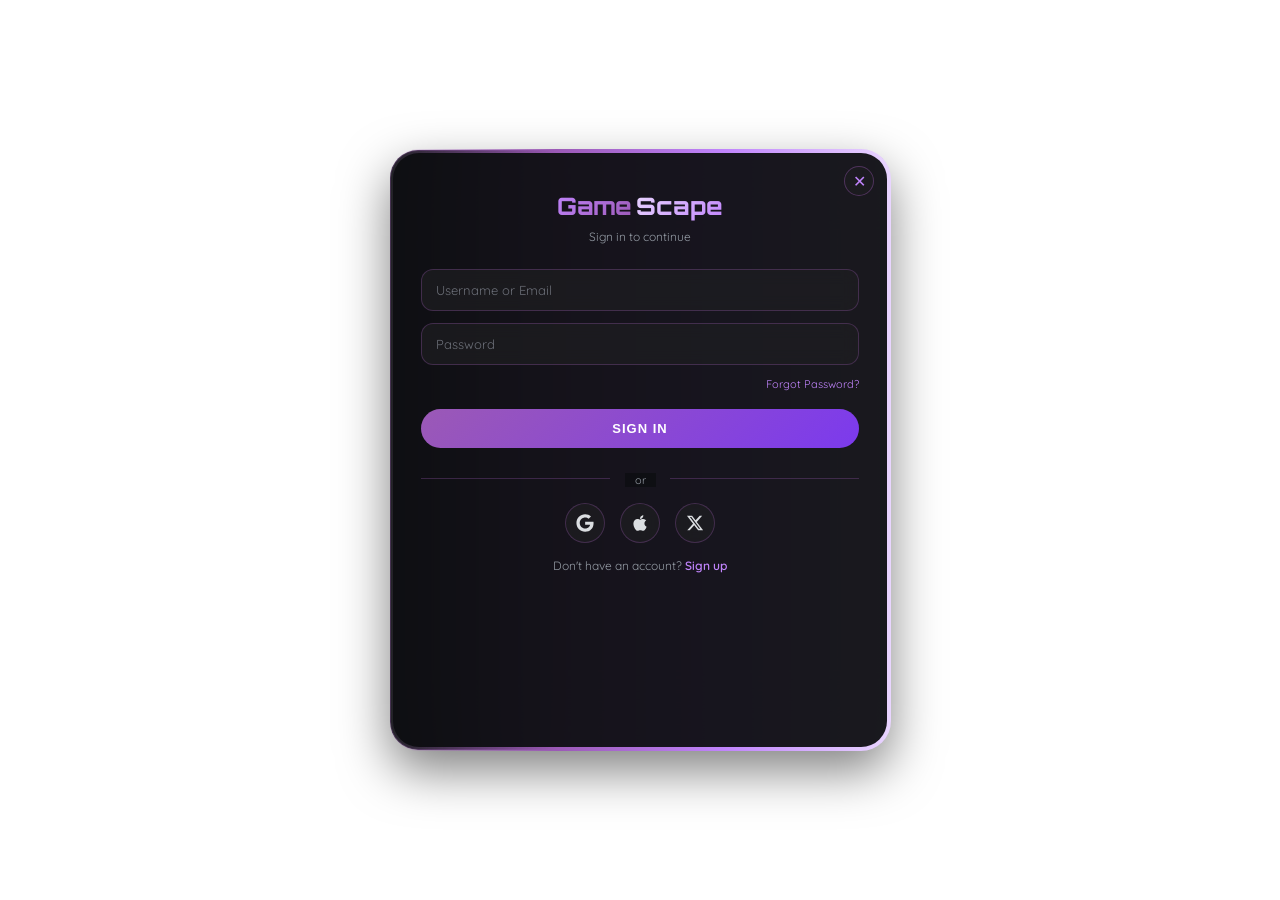
<file: login/login.html>
<!DOCTYPE html>
<html lang="en">
<head>
    <meta charset="UTF-8">
    <meta name="viewport" content="width=device-width, initial-scale=1.0">
    <link href="https://fonts.googleapis.com/css2?family=Orbitron:wght@400;500;600;700;800;900&display=swap" rel="stylesheet">
    <link href="https://fonts.googleapis.com/css2?family=Quicksand:wght@300;400;500;600;700&display=swap" rel="stylesheet">
    <link rel="stylesheet" href="./login.css">
    <title>Login</title>
</head>
<body>
    <div class="login-container">
        <button class="close-btn" onclick="window.parent.closeModalPage()">✕</button>
        <div class="heading">
            <span class="heading-main">Game</span>
            <span class="heading-accent">Scape</span>
        </div>
        <div class="subheading">Sign in to continue</div>

        <div id="errorMsg" class="error-msg"></div>

        <form class="form" id="loginForm">
            <input required class="input" type="text" name="username_or_email" id="username_or_email" placeholder="Username or Email">
            <input required class="input" type="password" name="password" id="password" placeholder="Password">
            <span class="forgot-password"><a href="#">Forgot Password?</a></span>
            <button class="login-button" type="submit" id="loginBtn">Sign In</button>
        </form>

        <div class="divider"><span>or</span></div>
        <div class="social-accounts">
            <button class="social-button google">
                <svg class="svg" xmlns="http://www.w3.org/2000/svg" viewBox="0 0 488 512"><path d="M488 261.8C488 403.3 391.1 504 248 504 110.8 504 0 393.2 0 256S110.8 8 248 8c66.8 0 123 24.5 166.3 64.9l-67.5 64.9C258.5 52.6 94.3 116.6 94.3 256c0 86.5 69.1 156.6 153.7 156.6 98.2 0 135-70.4 140.8-106.9H248v-85.3h236.1c2.3 12.7 3.9 24.9 3.9 41.4z"/></svg>
            </button>
            <button class="social-button apple">
                <svg class="svg" xmlns="http://www.w3.org/2000/svg" viewBox="0 0 384 512"><path d="M318.7 268.7c-.2-36.7 16.4-64.4 50-84.8-18.8-26.9-47.2-41.7-84.7-44.6-35.5-2.8-74.3 20.7-88.5 20.7-15 0-49.4-19.7-76.4-19.7C63.3 141.2 4 184.8 4 273.5q0 39.3 14.4 81.2c12.8 36.7 59 126.7 107.2 125.2 25.2-.6 43-17.9 75.8-17.9 31.8 0 48.3 17.9 76.4 17.9 48.6-.7 90.4-82.5 102.6-119.3-65.2-30.7-61.7-90-61.7-91.9zm-56.6-164.2c27.3-32.4 24.8-61.9 24-72.5-24.1 1.4-52 16.4-67.9 34.9-17.5 19.8-27.8 44.3-25.6 71.9 26.1 2 49.9-11.4 69.5-34.3z"/></svg>
            </button>
            <button class="social-button twitter">
                <svg class="svg" xmlns="http://www.w3.org/2000/svg" viewBox="0 0 512 512"><path d="M389.2 48h70.6L305.6 224.2 487 464H345L233.7 318.6 106.5 464H35.8L200.7 275.5 26.8 48H172.4L272.9 180.9 389.2 48zM364.4 421.8h39.1L151.1 88h-42L364.4 421.8z"/></svg>
            </button>
        </div>
        <div class="signup-prompt">
            Don't have an account?
            <a href="#" onclick="window.parent.openModalPage('register/register.html'); return false;">Sign up</a>
        </div>
    </div>

    <script src="./login.js"></script>
</body>
</html>
</file>
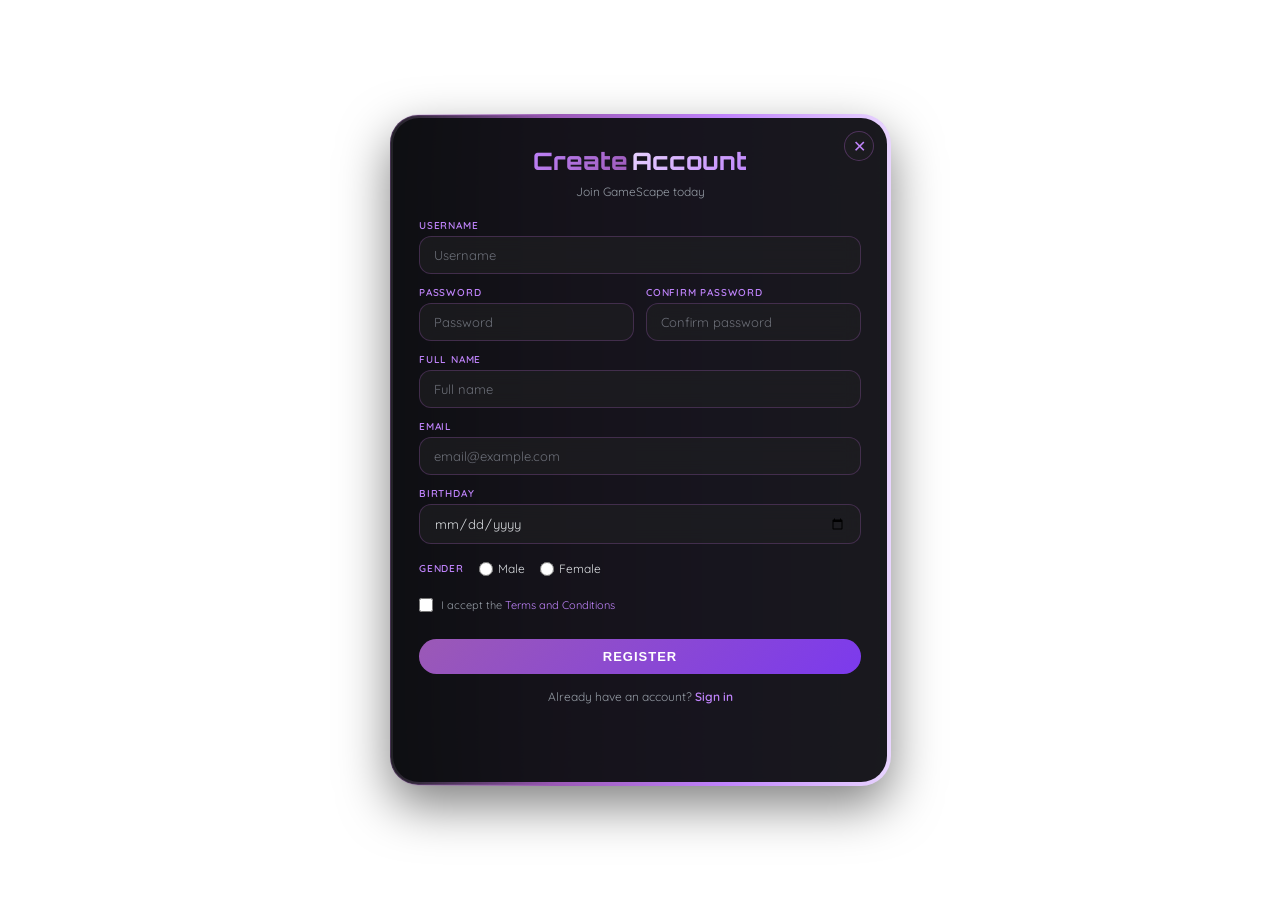
<file: register/register.html>
<!DOCTYPE html>
<html lang="en">
<head>
    <meta charset="UTF-8">
    <meta name="viewport" content="width=device-width, initial-scale=1.0">
    <link href="https://fonts.googleapis.com/css2?family=Orbitron:wght@400;500;600;700;800;900&display=swap" rel="stylesheet">
    <link href="https://fonts.googleapis.com/css2?family=Quicksand:wght@300;400;500;600;700&display=swap" rel="stylesheet">
    <link rel="stylesheet" href="./register.css">
    <title>GameScape - Register</title>
</head>
<body>
    <div class="register-container">
        <button class="close-btn" onclick="window.parent.closeModalPage()">✕</button>

        <div class="heading">
            <span class="heading-main">Create</span>
            <span class="heading-accent">Account</span>
        </div>
        <div class="subheading">Join GameScape today</div>

        <div id="errorMsg" class="error-msg"></div>

        <form class="form" id="registerForm">
            <div class="input-group full-width">
                <label>Username</label>
                <input class="input" type="text" name="username" id="username" placeholder="Username" required>
            </div>

            <div class="password-row">
                <div class="input-group">
                    <label>Password</label>
                    <input class="input" type="password" name="password" id="password" placeholder="Password" required>
                </div>
                <div class="input-group">
                    <label>Confirm Password</label>
                    <input class="input" type="password" name="confirm_password" id="confirm_password" placeholder="Confirm password" required>
                </div>
            </div>

            <div class="input-group full-width">
                <label>Full name</label>
                <input class="input" type="text" name="full_name" id="full_name" placeholder="Full name">
            </div>

            <div class="input-group full-width">
                <label>Email</label>
                <input class="input" type="email" name="email" id="email" placeholder="email@example.com" required>
            </div>

            <div class="input-group full-width">
                <label>Birthday</label>
                <input class="input" type="date" name="birthday" id="birthday">
            </div>

            <div class="gender-group">
                <label class="gender-label">Gender</label>
                <div class="gender-options">
                    <label class="gender-option">
                        <input type="radio" value="male" name="gender"> Male
                    </label>
                    <label class="gender-option">
                        <input type="radio" value="female" name="gender"> Female
                    </label>
                </div>
            </div>

            <div class="terms-group">
                <input type="checkbox" id="terms" class="checkbox" required>
                <label for="terms">
                    I accept the <a href="#">Terms and Conditions</a>
                </label>
            </div>

            <button class="register-button" type="submit" id="registerBtn">Register</button>
        </form>

        <div class="login-prompt">
            Already have an account?
            <a href="#" onclick="window.parent.openModalPage('login/login.html'); return false;">Sign in</a>
        </div>
    </div>

    <script src="./register.js"></script>
</body>
</html>
</file>
<file: login/login.css>
* {
  margin: 0;
  padding: 0;
  box-sizing: border-box;
}

html, body {
  height: 100%;
  background: transparent;
  margin: 0;
  padding: 0;
}

body {
  font-family: 'Quicksand', 'Segoe UI', system-ui, sans-serif;
  display: flex;
  align-items: center;
  justify-content: center;
  min-height: 100%;
  margin: 0;
  padding: 20px;
}

.login-container {
  width: 100%;
  height: 600px;
  max-width: 500px;      
  margin: 0 auto;
  background: rgba(14, 15, 18, 0.92);
  backdrop-filter: blur(32px) saturate(180%);
  -webkit-backdrop-filter: blur(32px) saturate(180%);
  border-radius: 28px;
  padding: 40px 30px 45px 30px;
  box-shadow: 0 20px 50px rgba(0, 0, 0, 0.5);
  border: 1px solid rgba(155, 89, 182, 0.3);
  position: relative;
}

/* Neon border – now a single moving line (not full conic rotation) */
.login-container::before {
  content: '';
  position: absolute;
  top: -2px;
  left: -2px;
  right: -2px;
  bottom: -2px;
  background: linear-gradient(90deg, 
    transparent, 
    #9b59b6, 
    #c084fc, 
    #e9d5ff, 
    #c084fc, 
    #9b59b6, 
    transparent);
  border-radius: 30px;
  z-index: -2;
  animation: neon-sweep 3s linear infinite;
  background-size: 200% 100%;
}

/* The glass fill that covers the inner area */
.login-container::after {
  content: '';
  position: absolute;
  top: 2px;
  left: 2px;
  right: 2px;
  bottom: 2px;
  background: rgba(14, 15, 18, 0.95);
  backdrop-filter: blur(32px);
  -webkit-backdrop-filter: blur(32px);
  border-radius: 26px;
  z-index: -1;
  pointer-events: none;
}

@keyframes neon-sweep {
  0% {
    background-position: 100% 0;
  }
  100% {
    background-position: -100% 0;
  }
}

.close-btn {
  position: absolute;
  top: 15px;
  right: 15px;
  background: rgba(30, 31, 34, 0.6);
  backdrop-filter: blur(8px);
  border: 1px solid rgba(155, 89, 182, 0.4);
  color: #c084fc;
  font-size: 16px;
  cursor: pointer;
  width: 30px;
  height: 30px;
  border-radius: 50%;
  display: flex;
  align-items: center;
  justify-content: center;
  transition: all 0.2s;
  z-index: 10;
}

.close-btn:hover {
  background: rgba(155, 89, 182, 0.2);
  border-color: rgba(155, 89, 182, 0.8);
  box-shadow: 0 0 12px rgba(155, 89, 182, 0.3);
}

.heading {
  text-align: center;
  margin-bottom: 8px;
}

.heading-main {
  font-family: 'Orbitron', 'Segoe UI', system-ui, sans-serif;
  font-size: 24px;
  font-weight: 800;
  background: linear-gradient(135deg, #c084fc, #9b59b6);
  -webkit-background-clip: text;
  background-clip: text;
  color: transparent;
}

.heading-accent {
  font-family: 'Orbitron', 'Segoe UI', system-ui, sans-serif;
  font-size: 24px;
  font-weight: 800;
  background: linear-gradient(135deg, #e9d5ff, #c084fc);
  -webkit-background-clip: text;
  background-clip: text;
  color: transparent;
}

.subheading {
  text-align: center;
  font-size: 12px;
  color: #949ba4;
  margin-bottom: 25px;
}

.form {
  display: flex;
  flex-direction: column;
  gap: 12px;
}

.input {
  width: 100%;
  background: rgba(30, 31, 34, 0.7);
  backdrop-filter: blur(8px);
  border: 1px solid rgba(155, 89, 182, 0.3);
  color: #dbdee1;
  padding: 12px 14px;
  border-radius: 12px;
  font-size: 13px;
  font-family: inherit;
  transition: all 0.2s;
  outline: none;
}

.input:focus {
  border-color: #c084fc;
  box-shadow: 0 0 12px rgba(155, 89, 182, 0.3);
}

.input::placeholder {
  color: #6c6f78;
}

.forgot-password {
  text-align: right;
  margin-top: -5px;
}

.forgot-password a {
  font-size: 11px;
  color: #c084fc;
  text-decoration: none;
}

.login-button {
  background: linear-gradient(135deg, #9b59b6, #7c3aed);
  border: none;
  color: white;
  padding: 12px 20px;
  border-radius: 40px;
  font-size: 13px;
  font-weight: 700;
  cursor: pointer;
  transition: all 0.2s;
  text-transform: uppercase;
  letter-spacing: 1px;
  margin-top: 5px;
}

.login-button:hover {
  opacity: 0.9;
  transform: translateY(-1px);
  box-shadow: 0 4px 16px rgba(155, 89, 182, 0.4);
}

.divider {
  text-align: center;
  margin: 20px 0 15px 0;
  position: relative;
}

.divider::before,
.divider::after {
  content: '';
  position: absolute;
  top: 50%;
  width: calc(50% - 30px);
  height: 1px;
  background: rgba(155, 89, 182, 0.3);
}

.divider::before {
  left: 0;
}

.divider::after {
  right: 0;
}

.divider span {
  background: rgba(14, 15, 18, 0.85);
  padding: 0 10px;
  font-size: 11px;
  color: #949ba4;
}

.social-accounts {
  display: flex;
  justify-content: center;
  gap: 15px;
  margin-bottom: 15px;
}

.social-button {
  background: rgba(30, 31, 34, 0.7);
  backdrop-filter: blur(8px);
  border: 1px solid rgba(155, 89, 182, 0.3);
  border-radius: 50%;
  width: 40px;
  height: 40px;
  display: flex;
  align-items: center;
  justify-content: center;
  cursor: pointer;
  transition: all 0.2s;
}

.social-button:hover {
  border-color: #c084fc;
  transform: scale(1.05);
}

.social-button .svg {
  width: 18px;
  height: 18px;
  fill: #dbdee1;
}

.signup-prompt {
  text-align: center;
  margin-top: 15px;
  font-size: 12px;
  color: #949ba4;
}

.signup-prompt a {
  color: #c084fc;
  text-decoration: none;
  font-weight: 600;
}
.error-msg {
  display: none;
  background: rgba(239, 68, 68, 0.15);
  border: 1px solid rgba(239, 68, 68, 0.4);
  color: #fca5a5;
  padding: 10px 14px;
  border-radius: 12px;
  font-size: 12px;
  margin-bottom: 12px;
  text-align: center;
}
</file>
<file: register/register.css>
* {
  margin: 0;
  padding: 0;
  box-sizing: border-box;
}

html, body {
  height: 100%;
  background: transparent;
  margin: 0;
  padding: 0;
}

body {
  font-family: 'Quicksand', 'Segoe UI', system-ui, sans-serif;
  display: flex;
  align-items: center;
  justify-content: center;
  min-height: 100%;
  margin: 0;
  padding: 20px;
}

.register-container {
  width: 100%;
  height: 670px;           
  max-width: 500px;        
  margin: 0 auto;
  background: rgba(14, 15, 18, 0.92);
  backdrop-filter: blur(32px) saturate(180%);
  -webkit-backdrop-filter: blur(32px) saturate(180%);
  border-radius: 28px;
  padding: 30px 28px 35px 28px;
  box-shadow: 0 20px 50px rgba(0, 0, 0, 0.5);
  border: 1px solid rgba(155, 89, 182, 0.3);
  position: relative;
}

/* Scrollbar styling (neon) */
.register-container::-webkit-scrollbar {
  width: 4px;
}
.register-container::-webkit-scrollbar-track {
  background: rgba(14, 15, 18, 0.5);
  border-radius: 4px;
}
.register-container::-webkit-scrollbar-thumb {
  background: linear-gradient(180deg, #9b59b6, #c084fc);
  border-radius: 4px;
}

/* Moving neon line border (same as login) */
.register-container::before {
  content: '';
  position: absolute;
  top: -2px;
  left: -2px;
  right: -2px;
  bottom: -2px;
  background: linear-gradient(90deg, 
    transparent, 
    #9b59b6, 
    #c084fc, 
    #e9d5ff, 
    #c084fc, 
    #9b59b6, 
    transparent);
  border-radius: 30px;
  z-index: -2;
  animation: neon-sweep 3s linear infinite;
  background-size: 200% 100%;
}

/* Glass fill */
.register-container::after {
  content: '';
  position: absolute;
  top: 2px;
  left: 2px;
  right: 2px;
  bottom: 2px;
  background: rgba(14, 15, 18, 0.95);
  backdrop-filter: blur(32px);
  -webkit-backdrop-filter: blur(32px);
  border-radius: 26px;
  z-index: -1;
  pointer-events: none;
}

@keyframes neon-sweep {
  0% { background-position: 100% 0; }
  100% { background-position: -100% 0; }
}

.close-btn {
  position: absolute;
  top: 15px;
  right: 15px;
  background: rgba(30, 31, 34, 0.6);
  backdrop-filter: blur(8px);
  border: 1px solid rgba(155, 89, 182, 0.4);
  color: #c084fc;
  font-size: 16px;
  cursor: pointer;
  width: 30px;
  height: 30px;
  border-radius: 50%;
  display: flex;
  align-items: center;
  justify-content: center;
  transition: all 0.2s;
  z-index: 10;
}

.close-btn:hover {
  background: rgba(155, 89, 182, 0.2);
  border-color: rgba(155, 89, 182, 0.8);
  box-shadow: 0 0 12px rgba(155, 89, 182, 0.3);
}

.heading {
  text-align: center;
  margin-bottom: 8px;
}

.heading-main {
  font-family: 'Orbitron', 'Segoe UI', system-ui, sans-serif;
  font-size: 24px;
  font-weight: 800;
  background: linear-gradient(135deg, #c084fc, #9b59b6);
  -webkit-background-clip: text;
  background-clip: text;
  color: transparent;
}

.heading-accent {
  font-family: 'Orbitron', 'Segoe UI', system-ui, sans-serif;
  font-size: 24px;
  font-weight: 800;
  background: linear-gradient(135deg, #e9d5ff, #c084fc);
  -webkit-background-clip: text;
  background-clip: text;
  color: transparent;
}

.subheading {
  text-align: center;
  font-size: 12px;
  color: #949ba4;
  margin-bottom: 20px;
}

.form {
  display: flex;
  flex-direction: column;
  gap: 12px;
}

.input-group {
  display: flex;
  flex-direction: column;
  gap: 4px;
}

.input-group label {
  font-size: 10px;
  font-weight: 600;
  color: #c084fc;
  text-transform: uppercase;
  letter-spacing: 0.8px;
}

.input {
  width: 100%;
  background: rgba(30, 31, 34, 0.7);
  backdrop-filter: blur(8px);
  border: 1px solid rgba(155, 89, 182, 0.3);
  color: #dbdee1;
  padding: 10px 14px;
  border-radius: 12px;
  font-size: 13px;
  font-family: inherit;
  transition: all 0.2s;
  outline: none;
}

.input:focus {
  border-color: #c084fc;
  box-shadow: 0 0 12px rgba(155, 89, 182, 0.3);
}

.input::placeholder {
  color: #6c6f78;
}

.password-row {
  display: flex;
  gap: 12px;
}

.password-row .input-group {
  flex: 1;
}

.gender-group {
  display: flex;
  align-items: center;
  gap: 15px;
  margin: 5px 0;
}

.gender-label {
  font-size: 10px;
  font-weight: 600;
  color: #c084fc;
  text-transform: uppercase;
  letter-spacing: 0.8px;
}

.gender-options {
  display: flex;
  gap: 15px;
}

.gender-option {
  display: flex;
  align-items: center;
  gap: 5px;
  font-size: 12px;
  color: #dbdee1;
  cursor: pointer;
}

.gender-option input {
  width: 14px;
  height: 14px;
  cursor: pointer;
  accent-color: #9b59b6;
}

.terms-group {
  display: flex;
  align-items: center;
  gap: 8px;
  margin: 5px 0;
}

.terms-group label {
  font-size: 11px;
  color: #949ba4;
}

.terms-group a {
  color: #c084fc;
  text-decoration: none;
}

.checkbox {
  width: 14px;
  height: 14px;
  cursor: pointer;
  accent-color: #9b59b6;
}

.register-button {
  background: linear-gradient(135deg, #9b59b6, #7c3aed);
  border: none;
  color: white;
  padding: 10px 20px;
  border-radius: 40px;
  font-size: 13px;
  font-weight: 700;
  cursor: pointer;
  transition: all 0.2s;
  text-transform: uppercase;
  letter-spacing: 1px;
  margin-top: 10px;
}

.register-button:hover {
  opacity: 0.9;
  transform: translateY(-1px);
  box-shadow: 0 4px 16px rgba(155, 89, 182, 0.4);
}

.login-prompt {
  text-align: center;
  margin-top: 15px;
  font-size: 12px;
  color: #949ba4;
}

.login-prompt a {
  color: #c084fc;
  text-decoration: none;
  font-weight: 600;
}
.error-msg {
  display: none;
  background: rgba(239, 68, 68, 0.15);
  border: 1px solid rgba(239, 68, 68, 0.4);
  color: #fca5a5;
  padding: 10px 14px;
  border-radius: 12px;
  font-size: 12px;
  margin-bottom: 12px;
  text-align: center;
}
</file>
